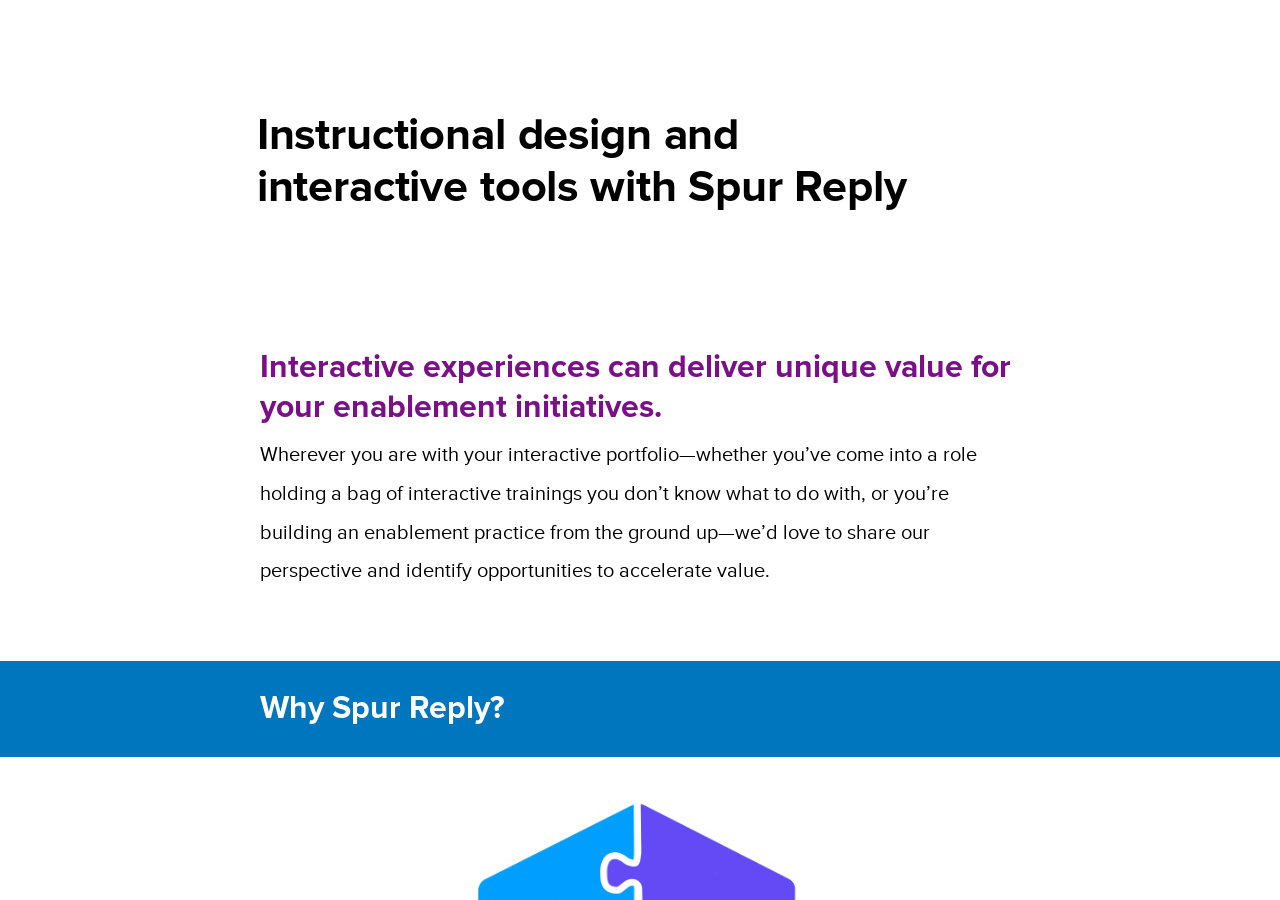
<file: index.html>
<!doctype html>
<!-- 
course package version: tTb7EkWT
rise_frontend sha: b76555a14404e6e17c856b9607f4ac787cf80ff3
ai_scenario sha: 4edf67e46394c4b2b0d44596076334e168b19e84
learn_distribution_frontend sha: 0e2bc81e3c7cf34d5008308804b8bfa79937274f
mondrian sha: a3711303f08eb47e74787dc02fef0a1fd5181f18
sandbox sha: 42753f3391b109fa3788c525c22880445ab48325
 -->
<html lang="en">
  <head>
    <meta charset="utf-8">
    <meta name="viewport" content="width=device-width,initial-scale=1">
    <title>Instructional design and interactive tools with Spur Reply </title>
    
    <script type="application/json" id="__CONFIG__">
      {"remoteManifest":{"ai_scenario":{".js":["ai-scenario/entry.js"]},"learn_distribution_frontend":{".js":["learn_dist/entry.js"]},"mondrian":{".js":["mondrian/entry.js"]}},"assetTargetPrefixes":{"media":"assets","font":"lib/fonts"},"loadOnlyInLms":false,"surface":"web-export"}
    </script>
    
    <script src="lib/dist/7137cfb8.js"></script>
  </head>
  <body>
    <div id="app"></div>
    
      <script src="lib/rise/c7cf50a8.js"></script>
    
  </body>
</html>
</file>
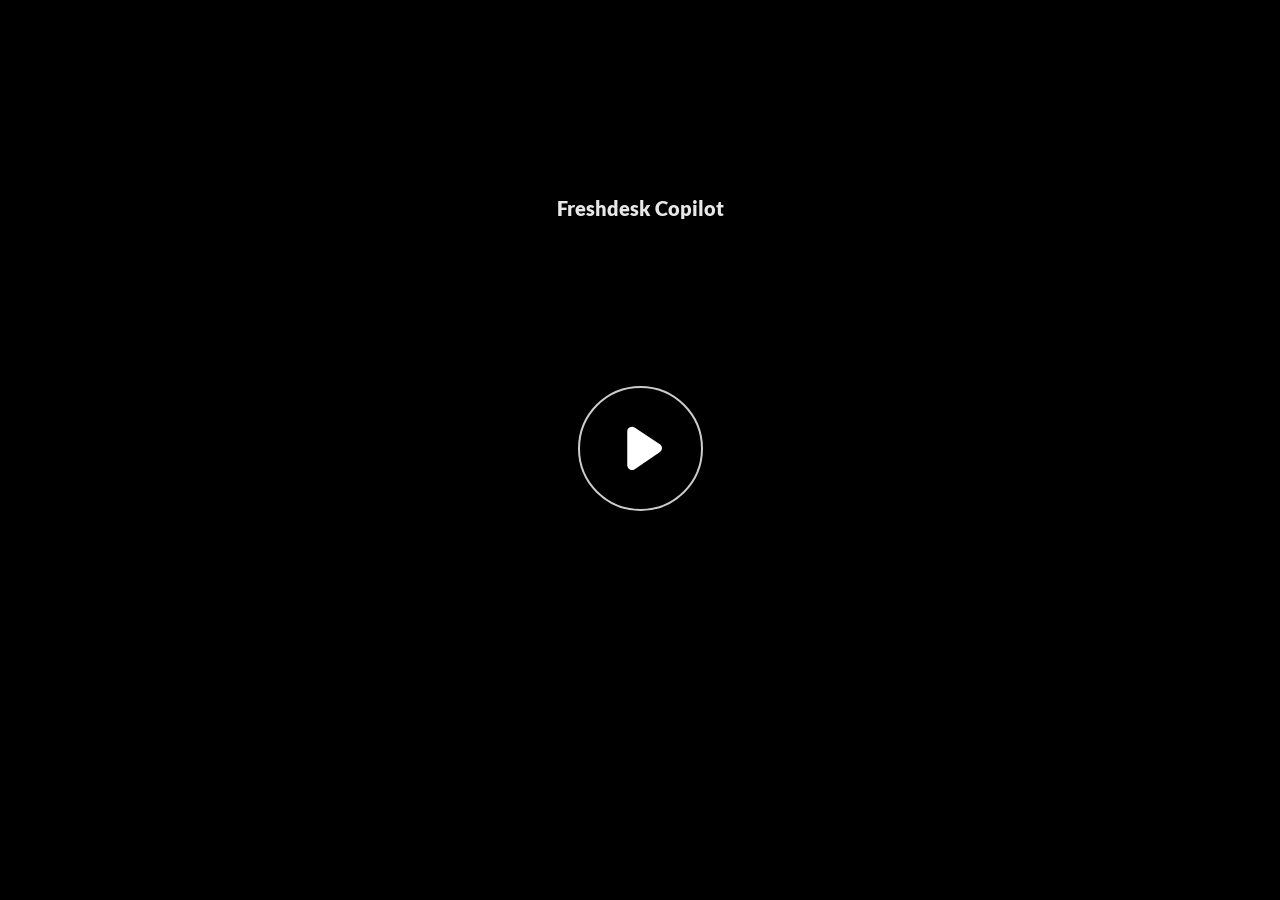
<file: assets/4WQxG8y1_0NuZVSG/story.html>
﻿<!doctype html>
<html lang="en-US">
<head>
  <meta charset="utf-8">
  <!-- Created using Storyline 360 x64 - http://www.articulate.com  -->
  <!-- version: 3.96.33815.0 -->
  <title>Freshdesk Copilot</title>
  <meta http-equiv="x-ua-compatible" content="IE=edge"/>
  <meta name="viewport" content="width=device-width,initial-scale=1,user-scalable=no,shrink-to-fit=no,minimal-ui"/>
  <meta name="apple-mobile-web-app-capable" content="yes"/>
  <style>
    html, body { height: 100%; padding: 0; margin: 0 }
    #app { height: 100%; width: 100%; }
  </style>

  <script>
    window.DS = {};
    window.globals = {
      DATA_PATH_BASE: '',
      HAS_FRAME: true,
      HAS_SLIDE: true,

      lmsPresent: false,
      tinCanPresent: false,
      cmi5Present: false,
      aoSupport: false,
      scale: 'noscale',
      captureRc: false,
      browserSize: 'optimal',
      bgColor: '#282828',
      features: 'DropInAcc,DropInBase,DropInCore,DropInInteractions,DropInVideo,LayerPresentAsDialog,MultipleQuizTracking,UpdatedThemeEditor',
      themeName: 'unified',
      preloaderColor: '#FFFFFF',
      suppressAnalytics: true,
      productChannel: 'stable',
      publishSource: 'storyline',
      aid: 'aid|5532fbcd-ea0f-4814-97ed-09e2746e16d7',
      cid: '380d4ab0-6c48-4754-98c9-274bab9f5da6',
      playerVersion: '3.96.33815.0',
      publishTimestamp: '2025-02-12T21:02:37.0500690Z',
      maxIosVideoElements: 10,
      connectionSettings: { message: 'You%20are%20offline.%20Trying%20to%20reconnect...', useDarkTheme: false, mode: 'disabled' },
      hasFeature: function(feature) {
        return this.features.split(',').includes(feature);
      },
      
      parseParams: function(qs) {
        if (window.globals.parsedParams != null) {
          return window.globals.parsedParams;
        }
        qs = (qs || window.location.search.substr(1)).split('+').join(' ');
        var params = {},
            tokens,
            re = /[?&]?([^=]+)=([^&]*)/g;

        while (tokens = re.exec(qs)) {
          params[decodeURIComponent(tokens[1]).trim()] =
            decodeURIComponent(tokens[2]).trim();
        }
        window.globals.parsedParams = params;
        return params;
      }

    };
  </script>
  <script>
    var isIe11 = ('ActiveXObject' in window || window.MSBlobBuilder != null)
      && window.msCrypto != null && !window.ActiveXObject;
    if (isIe11) {
      window.globals.unsupportedBrowser = true;
      document.write(atob('[base64]'));
    }
  </script>

  <script>
    if (window.globals.hasFeature('MultiLanguageSinglePackageSupport')) {
      
      
    }
  </script>

  
  <script>window.THREE = { };</script>
  
<meta name="robots" content="noindex, nofollow"></head>
<body style="background: #282828" class="cs-HTML theme-unified">
  <script id="360-player-interface" type="text/javascript" src="../../lib/player-interface.js"></script>
  <script>!function(){var e,i=/iPhone/i,o=/iPod/i,n=/iPad/i,t=/\biOS-universal(?:.+)Mac\b/i,r=/\bAndroid(?:.+)Mobile\b/i,a=/Android/i,d=/(?:SD4930UR|\bSilk(?:.+)Mobile\b)/i,p=/Silk/i,l=/Windows Phone/i,u=/\bWindows(?:.+)ARM\b/i,b=/BlackBerry/i,s=/BB10/i,c=/Opera Mini/i,f=/\b(CriOS|Chrome)(?:.+)Mobile/i,h=/Mobile(?:.+)Firefox\b/i,v=function(e){return void 0!==e&&"MacIntel"===e.platform&&"number"==typeof e.maxTouchPoints&&e.maxTouchPoints>1&&"undefined"==typeof MSStream};e=function(e){var m={userAgent:"",platform:"",maxTouchPoints:0};e||"undefined"==typeof navigator?"string"==typeof e?m.userAgent=e:e&&e.userAgent&&(m={userAgent:e.userAgent,platform:e.platform,maxTouchPoints:e.maxTouchPoints||0}):m={userAgent:navigator.userAgent,platform:navigator.platform,maxTouchPoints:navigator.maxTouchPoints||0};var g=m.userAgent,y=g.split("[FBAN");void 0!==y[1]&&(g=y[0]),void 0!==(y=g.split("Twitter"))[1]&&(g=y[0]);var A=function(e){return function(i){return i.test(e)}}(g),w={apple:{phone:A(i)&&!A(l),ipod:A(o),tablet:!A(i)&&(A(n)||v(m))&&!A(l),universal:A(t),device:(A(i)||A(o)||A(n)||A(t)||v(m))&&!A(l)},amazon:{phone:A(d),tablet:!A(d)&&A(p),device:A(d)||A(p)},android:{phone:!A(l)&&A(d)||!A(l)&&A(r),tablet:!A(l)&&!A(d)&&!A(r)&&(A(p)||A(a)),device:!A(l)&&(A(d)||A(p)||A(r)||A(a))||A(/\bokhttp\b/i)},windows:{phone:A(l),tablet:A(u),device:A(l)||A(u)},other:{blackberry:A(b),blackberry10:A(s),opera:A(c),firefox:A(h),chrome:A(f),device:A(b)||A(s)||A(c)||A(h)||A(f)},any:!1,phone:!1,tablet:!1};return w.any=w.apple.device||w.android.device||w.windows.device||w.other.device,w.phone=w.apple.phone||w.android.phone||w.windows.phone,w.tablet=w.apple.tablet||w.android.tablet||w.windows.tablet,w}(),"object"==typeof exports&&"undefined"!=typeof module?module.exports=e:"function"==typeof define&&define.amd?define((function(){return e})):this.isMobile=e}();
    window.isMobile.apple.tablet = window.isMobile.apple.tablet ||
      (navigator.platform === 'MacIntel' && navigator.maxTouchPoints > 1);
    window.isMobile.apple.device = window.isMobile.apple.device || window.isMobile.apple.tablet;
    window.isMobile.tablet = window.isMobile.tablet || window.isMobile.apple.tablet;
    window.isMobile.any = window.isMobile.any || window.isMobile.apple.tablet;
  </script>

  <div id="focus-sink" tabindex="-1"></div>

  <div id="preso"></div>
  <script>
    (function() {

      var classTypes = [ 'desktop', 'mobile', 'phone', 'tablet' ];

      var addDeviceClasses = function(prefix, testObj) {
        var curr, i;
        for (i = 0; i < classTypes.length; i++) {
          curr = classTypes[i];
          if (testObj[curr]) {
            document.body.classList.add(prefix + curr);
          }
        }
      };

      var params = window.globals.parseParams(),
          isDevicePreview = params.devicepreview === '1',
          isPhoneOverride = params.deviceType === 'phone' || (isDevicePreview && params.phone == '1'),
          isTabletOverride = (params.deviceType === 'tablet' || isDevicePreview) && !isPhoneOverride,
          isMobileOverride = isPhoneOverride || isTabletOverride;

      var deviceView = {
        desktop: !window.isMobile.any && !isMobileOverride,
        mobile: window.isMobile.any || isMobileOverride,
        phone: isPhoneOverride || (window.isMobile.phone && !isTabletOverride),
        tablet: isTabletOverride || window.isMobile.tablet
      };

      window.globals.deviceView = deviceView;
      window.isMobile.desktop = !window.isMobile.any;
      window.isMobile.mobile = window.isMobile.any;

      addDeviceClasses('view-', deviceView);

    })();
  </script>
  
  <script src='story_content/triggers.js' type=text/javascript></script>
<script src='story_content/user.js' type=text/javascript></script>
  <div class="slide-loader"></div>

  <script>
    var doc = document, loader = doc.body.querySelector('.slide-loader'); [ 1, 2, 3 ].forEach(function(n) { var d = doc.createElement('div'); d.style.backgroundColor = window.globals.preloaderColor; d.classList.add('mobile-loader-dot'); d.classList.add('dot' + n); loader.appendChild(d); });
  </script>

  <div class="mobile-load-title-overlay" style="display: none">
    <div class="mobile-load-title">Freshdesk Copilot</div>
  </div>

  <div class="mobile-chrome-warning"></div>

  
<style>
  .warn-connection-dialog {
    display: none;
    background: transparent;
    pointer-events: all;
    position: fixed;
    left: 0;
    top: 0;
    width: 100%;
    height: 100%;
    z-index: 999;
  }

  .warn-connection-content {
    pointer-events: all;
    border-radius: 4px;
    background: white;
    border: 1px solid #E7E7E7;
    color: #333333;
    box-shadow: 0 2px 4px rgba(0, 0, 0, 0.25);
    transition: all 150ms ease-out;
    position: absolute;
    white-space: nowrap;
  }

  .view-phone.is-landscape .warn-connection-content {
    left: 23px;
    bottom: 23px;
  }

  .view-tablet.is-landscape .warn-connection-content {
    left: 50%;
    top: 20px;
    transform: translateX(-50%);
  }

  .view-mobile.is-portrait .warn-connection-content {
    transform: translate(-50%, calc(-100% - 15px));
  }

  .warn-connection-content p {
    display: inline-block;
    margin: 0 8px 0 0;
    line-height: 33px;
    font-size: 11px;
  }

  .warn-connection-content svg {
    position: relative;
    vertical-align: middle;
    margin: 0 2px 2px 8px;
  }

  .view-desktop .warn-connection-content {
    left: 1.5em;
    bottom: 1.5em;
  }

  .view-desktop .warn-connection-content p {
    font-size: 1.1em;
  }

  .is-offline .warn-connection-dialog {
    display: block;
  }

  .is-offline .cs-panel * {
    pointer-events: none !important;
  }

  .is-offline .cs-panel {
    pointer-events: all !important;
  }

  .is-offline #nav-controls * {
    pointer-events: none !important;
  }

  .is-offline #nav-controls {
    pointer-events: all !important;
  }
</style>

<div class="warn-connection-dialog" role="alertdialog" aria-modal="true" tabindex="0" aria-labelledby="warn-connection-message">
  <div class="warn-connection-content">
    <svg width="17" height="15" viewBox="0 0 17 15" xmlns="http://www.w3.org/2000/svg">
      <path fill="#8F0000" stroke="white" d="M16.07,12.98 L15.88,12.23 L9.51,1.21 C8.97,0.26,7.6,0.26,7.06,1.21 L0.69,12.23 C0.15,13.16,0.81,14.36,1.91,14.36 H14.65 C15.47,14.36,16.05,13.7,16.07,12.98 Z"/>
      <path fill="white" stroke="white" d="M8.58,5.5 C8.35,5.28,8.5,5.35,8.21,5.32 C8.09,5.35,7.97,5.49,7.96,5.67 C7.97,5.79,7.98,5.92,7.98,6.04 L7.98,6.04 C7.99,6.17,8,6.31,8.01,6.43 L8.01,6.44 C8.03,6.92,8.06,7.41,8.09,7.9 L8.09,7.9 C8.12,8.39,8.14,8.88,8.17,9.37 C8.17,9.39,8.18,9.42,8.2,9.44 C8.23,9.46,8.25,9.47,8.28,9.47 C8.31,9.47,8.34,9.46,8.35,9.44 C8.37,9.43,8.38,9.4,8.39,9.35 L8.39,9.34 C8.39,9.24,8.4,9.15,8.4,9.05 L8.4,9.05 C8.41,8.96,8.41,8.86,8.42,8.75 C8.43,8.44,8.45,8.12,8.47,7.81 L8.47,7.81 C8.49,7.49,8.51,7.18,8.53,6.87 C8.55,6.46,8.56,6.05,8.59,5.64 L8.6,5.62 C8.6,5.57,8.59,5.53,8.58,5.5 L8.21,5.32 Z"/>
      <circle fill="white" stroke="white" cx="8.3" cy="11.35" r="0.3"/>
    </svg>
    <p id="warn-connection-message">You are offline. Trying to reconnect...</p>
  </div>
</div>

<script>
  (function() {
    window.DS.connection = {
      warningShown: false,
      assets: {},
      loadingAssetGroup: false,
      retryDelay: 500
    };

    var connectionSettings = window.globals.connectionSettings || {};

    var useConnectionMessages = window.AbortController != null &&
      window.location.protocol != 'file:' &&
      connectionSettings.mode === 'normal';

    window.DS.connection.useConnectionMessages = useConnectionMessages;

    var assetCount = 0;
    var checkLoadedId;


    if (useConnectionMessages && connectionSettings != null) {
      var contentEl = document.querySelector('.warn-connection-content');
      var messageEl = contentEl.querySelector('p');

      if (connectionSettings.useDarkTheme) {
        contentEl.style.borderColor = '#BABBBA';
        contentEl.style.backgroundColor = '#282828';
        contentEl.style.color = '#FFFFFF';
      }

      if (connectionSettings.message != null) {
        messageEl.textContent = window.decodeURIComponent(connectionSettings.message);
      }
    }

    function checkAssetsReady() {
      for (var i in DS.connection.assets) {
        if (!DS.connection.assets[i].success) {
          return false;
        }
      }
      return true;
    }

    function stopAssetGroup() {
      if (!useConnectionMessages) { return; }

      assetCount = 0;

      DS.connection.oldAssetGroup = DS.connection.assets;
      DS.connection.assets = {};
      DS.connection.loadingAssetGroup = false;
      clearInterval(checkLoadedId);
    }

    function startAssetGroup() {
      if (!useConnectionMessages) { return; }
      var ticks = 0;
      clearInterval(checkLoadedId);
      checkLoadedId = setInterval(function() {
        var loaded = 0;
        if (assetCount === 0 && loaded === 0) {
          clearInterval(checkLoadedId);
          return;
        }

        for (var i in DS.connection.assets) {
          if (DS.connection.assets[i].success) {
            loaded++;
          }
        }

        if (assetCount === loaded && checkAssetsReady()) {
          for (var i in DS.connection.assets) {
            if (DS.connection.assets[i].action) {
              DS.connection.assets[i].action();
            }
          }
          hideWarning();
          stopAssetGroup();
        }
      }, 100)
    }

    function requiredAsset(url, action, retry, type) {
      if (!useConnectionMessages) { return; }
      if (DS.connection.assets[url]) { return; }

      DS.connection.assets[url] = {
        success: false, action: action, retry: retry, type: type
      };
      assetCount = Object.keys(DS.connection.assets).length;
      if (!DS.connection.loadingAssetGroup) {
        startAssetGroup();
      }
      DS.connection.loadingAssetGroup = true;
    }

    function assetLoaded(url) {
      if (!useConnectionMessages) { return; }
      if (DS.connection.assets[url]) {
        DS.connection.assets[url].success = true;
      }
    }

    function assetFailed(url) {
      if (!useConnectionMessages) { return; }
      if (!DS.connection.assets[url]) {
        if (/\.js$/.test(url) && url.indexOf('transcripts') === -1) {
          setTimeout(function() {
            if (DS.connection.lastSlideLoaded != null) {
              DS.connection.lastSlideLoaded();
            }
          }, DS.connection.retryDelay);
        }
        return;
      }
      if (!DS.connection.warningShown) { showWarning(); }
      if (DS.connection.assets[url].retry) {
        setTimeout(function() {
          if (!DS.connection.assets[url].success) {
            DS.connection.assets[url].retry()
          }
        }, DS.connection.retryDelay);
      }
    }

    function hideWarning() {
      document.body.classList.remove('is-offline');
      DS.connection.warningShown = false;
      enableKeys();
    }
    DS.connection.hideWarning = hideWarning

    function showWarning(btn) {
      document.body.classList.add('is-offline')
      DS.connection.warningShown = true;
      updateWarningPosition();
      disableKeys();
    }

    function updateWarningPosition() {
      if (!DS.connection.warningShown) {
        return;
      }

      var isPortrait = document.body.classList.contains('is-portrait');
      var isMobile = document.body.classList.contains('view-mobile');
      var warningEl = document.querySelector('.warn-connection-content');

      if (isPortrait && isMobile) {
        var slide = document.querySelector('.primary-slide');
        var slideRect = slide != null
          ? slide.getBoundingClientRect()
          : { top: window.innerHeight, left: 0, width: window.innerWidth };

        warningEl.style.top = `${slideRect.top}px`
        warningEl.style.left = `${slideRect.left + slideRect.width / 2}px`
      } else {
        warningEl.style.top = null;
        warningEl.style.left = null;
      }

      window.requestAnimationFrame(updateWarningPosition);
    }

    function onDisableKeyDown(e) {
      e.preventDefault();
      e.stopImmediatePropagation();
    }

    function onDisableKeyUp(e) {
      e.preventDefault();
      e.stopImmediatePropagation();
    }

    var accStyle = document.createElement('style');
    var warnDialogEl = document.querySelector('.warn-connection-dialog');

    function disableKeys() {
      if (DS.views && DS.views.nsStack && DS.views.nsStack.length === 1) {
        DS.views.nsStack[0].tabReachable = false
        DS.views.nsStack[0].updateTabIndex(true, true);
      }

      accStyle.innerHTML = '.acc-shadow-dom { display: none; }';
      document.body.appendChild(accStyle);

      warnDialogEl.parentNode.append(warnDialogEl);
      warnDialogEl.focus();
    }

    function enableKeys() {
      accStyle.remove();
      if (DS.views && DS.views.nsStack && DS.views.nsStack.length === 1 && DS.views.nsStack[0].name === '_frame') {
        DS.views.nsStack[0].tabReachable = true;
        DS.views.nsStack[0].updateTabIndex();
      }
    }

    // these will all be noops if the feature flag isn't set in
    // the data and `window.globals.features`
    DS.connection.requiredAsset = requiredAsset;
    DS.connection.assetLoaded = assetLoaded;
    DS.connection.assetFailed = assetFailed;
    DS.connection.stopAssetGroup = stopAssetGroup;
    DS.connection.startAssetGroup = startAssetGroup;
  })();
</script>


  <script>
    
    if (window.autoSpider && window.vInterfaceObject) {
      document.querySelector('.mobile-load-title-overlay').style.display = 'none';
    }
  </script>

  

  <link rel="stylesheet" href="html5/data/css/output.min.css" data-noprefix/>
</body>
<script src="html5/lib/scripts/bootstrapper.min.js"></script>
</html>
</file>
